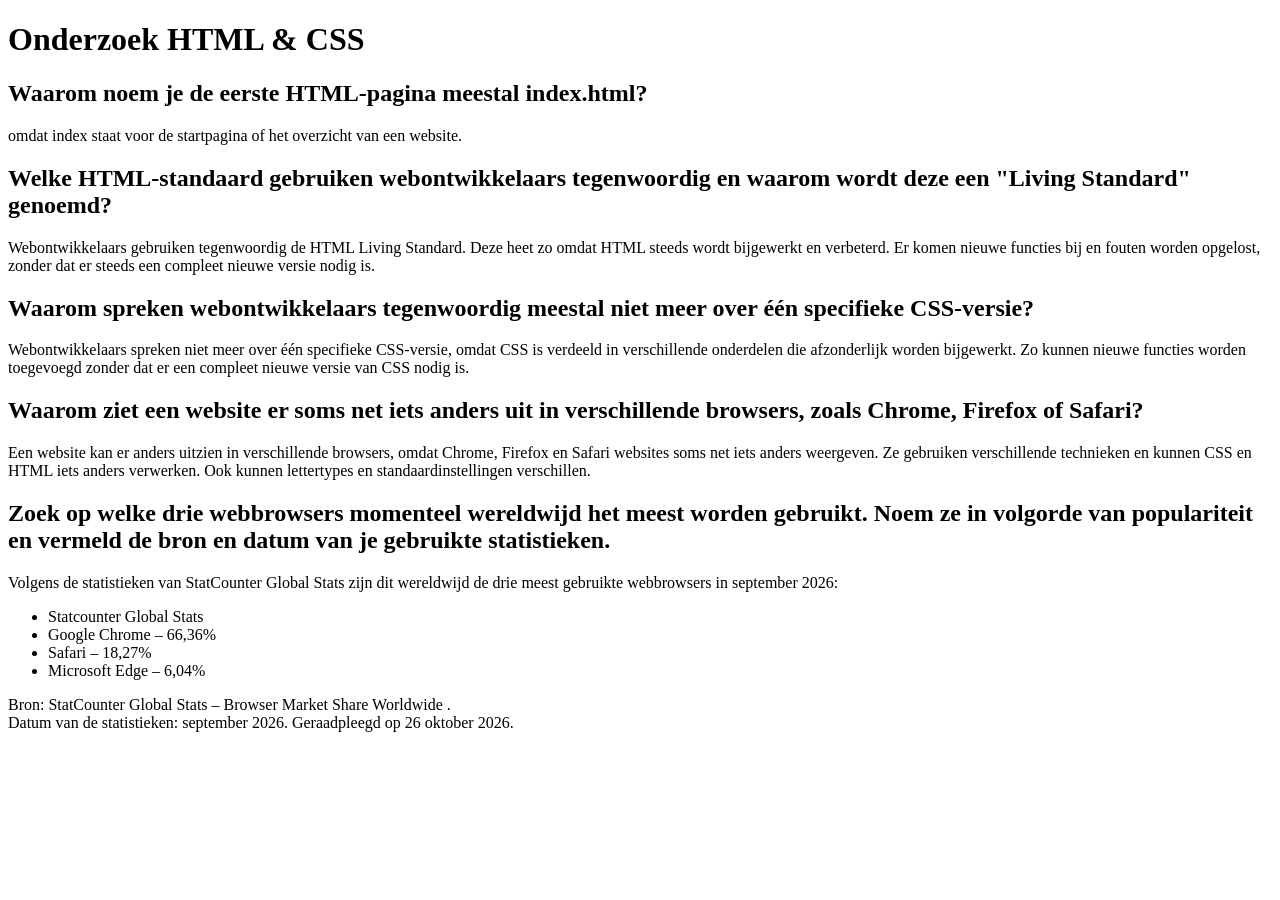
<file: onderzoek-html-css.html/index.html>
<!DOCTYPE html>
<html lang="en">
<head>
    <meta charset="UTF-8">
    <meta name="viewport" content="width=device-width, initial-scale=1.0">
    <title>Document</title>
</head>
<body>
    <h1>Onderzoek HTML & CSS</h1>
    <h2>Waarom noem je de eerste HTML-pagina meestal index.html?</h2>
    <p>omdat index staat voor de startpagina of het overzicht van een website.</p>
    <h2>Welke HTML-standaard gebruiken 
        webontwikkelaars tegenwoordig en waarom wordt deze een "Living Standard" genoemd?</h2>
        <p>Webontwikkelaars gebruiken tegenwoordig de HTML Living Standard. Deze heet zo omdat HTML steeds wordt bijgewerkt en verbeterd. Er komen nieuwe functies bij en fouten worden opgelost, zonder dat er steeds een compleet nieuwe versie nodig is.</p>
        <h2>Waarom spreken webontwikkelaars 
            tegenwoordig meestal niet meer over één specifieke CSS-versie?</h2>
            <p>Webontwikkelaars spreken niet meer over één specifieke CSS-versie, omdat CSS is verdeeld in verschillende onderdelen die afzonderlijk worden bijgewerkt. Zo kunnen nieuwe functies worden toegevoegd zonder dat er een compleet nieuwe versie van CSS nodig is.</p>
            <h2>Waarom ziet een website er soms net
            iets anders uit in verschillende browsers, zoals Chrome, Firefox of Safari?</h2>
            <p>Een website kan er anders uitzien in verschillende browsers, omdat Chrome, Firefox en Safari websites soms net iets anders weergeven. Ze gebruiken verschillende technieken en kunnen CSS en HTML iets anders verwerken. Ook kunnen lettertypes en standaardinstellingen verschillen.</p>
            <h2>Zoek op welke drie webbrowsers momenteel wereldwijd het meest worden gebruikt. Noem
                 ze in volgorde van populariteit en vermeld de
                  bron en datum van je gebruikte statistieken.</h2>
                  <p>Volgens de statistieken van StatCounter Global Stats zijn dit wereldwijd de drie meest gebruikte webbrowsers in september 2026: 
<ul>
<li>Statcounter Global Stats</li>

<li>Google Chrome – 66,36%</li>

<li>Safari – 18,27%</li>

<li>Microsoft Edge – 6,04%</li>
</ul>
Bron: StatCounter Global Stats – Browser Market Share Worldwide . <br>

Datum van de statistieken: september 2026. Geraadpleegd op 26 oktober 2026.
</p>
</body>
</html>
</file>
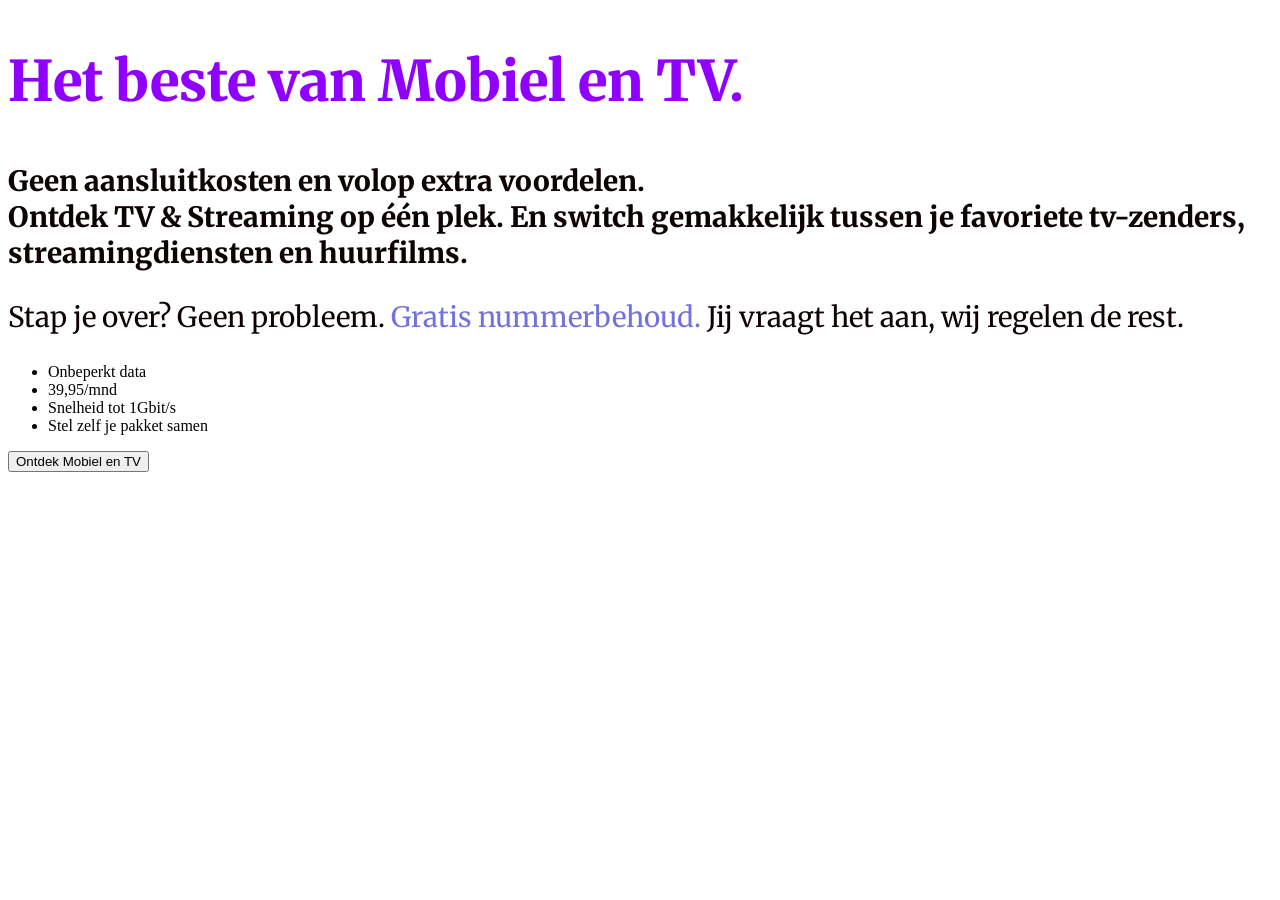
<file: opdracht-4_1/index.html>
<!DOCTYPE html>
<html lang="en">
  <head>
    <meta charset="UTF-8" />
    <meta name="viewport" content="width=device-width, initial-scale=1.0" />
    <title>Hallo Hi - Internet & Bellen</title>
    <link rel="preconnect" href="https://fonts.googleapis.com">
<link rel="preconnect" href="https://fonts.gstatic.com" crossorigin>
<link href="https://fonts.googleapis.com/css2?family=Merriweather:ital,opsz,wght@0,18..144,300..900;1,18..144,300..900&display=swap" rel="stylesheet">
    <link rel="stylesheet" href="main.css">
  </head>
  <body>
    <main class="main">
      <section class="section">
        <section class="section-left">
          <h2 class="section-title">Het beste van Mobiel en TV.</h2>
          <p class="first">
            Geen aansluitkosten en volop extra voordelen.<br />Ontdek TV &
            Streaming op één plek. En switch gemakkelijk tussen je favoriete
            tv-zenders, streamingdiensten en huurfilms.
          </p>
          <p class="section-paragraph">
            Stap je over? Geen probleem. <a href="#">Gratis nummerbehoud.</a> Jij vraagt het
            aan, wij regelen de rest.
          </p>
          <ul class="section-list">
            <li class="section-item">Onbeperkt data</li>
            <li class="section-item">39,95/mnd</li>
            <li class="section-item">Snelheid tot 1Gbit/s</li>
            <li class="section-item">Stel zelf je pakket samen</li>
          </ul>
          <button class="section-button">Ontdek Mobiel en TV</button>
        </section>
      </section>
    </main>
  </body>
</html>
</file>
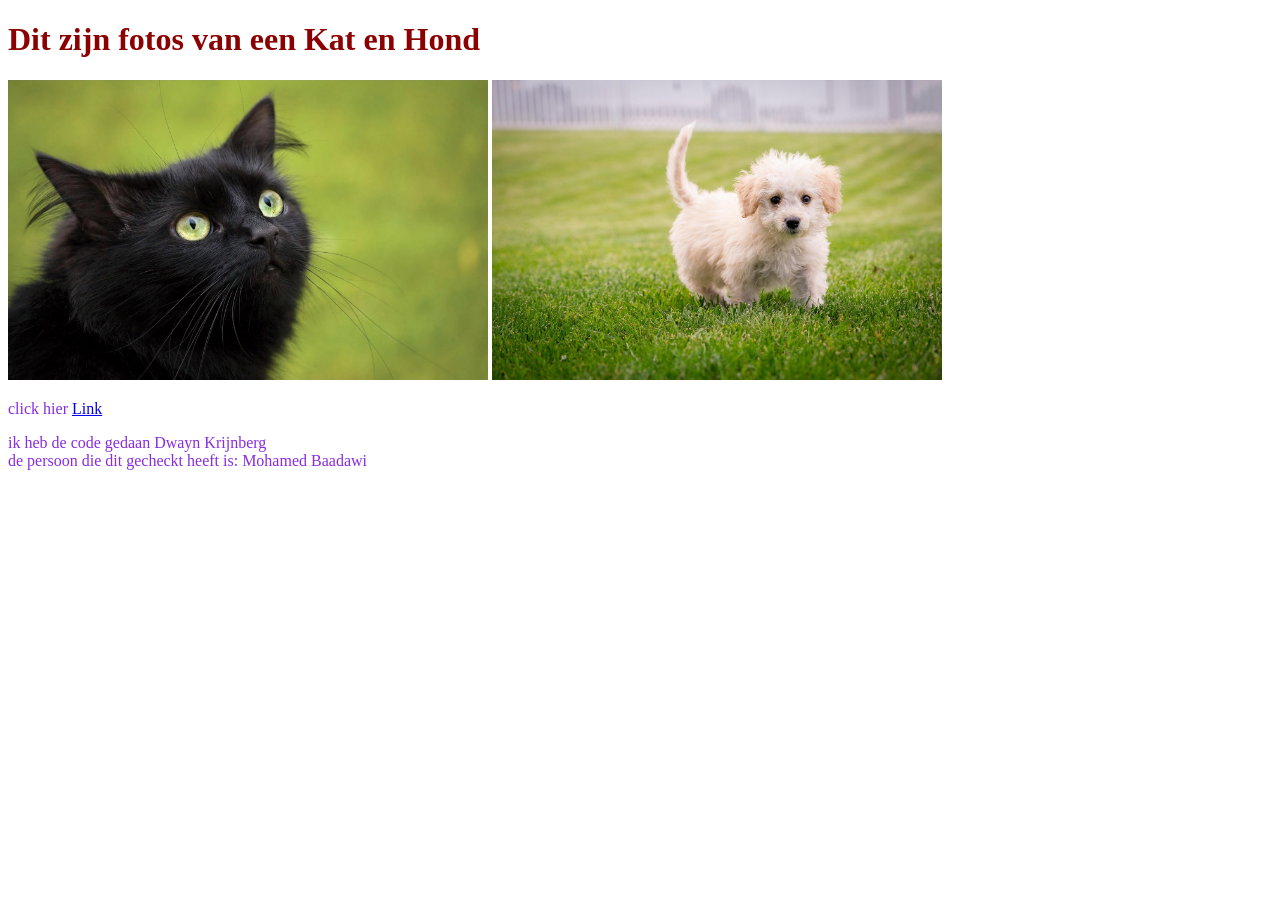
<file: opdracht_2-1/index.html>
<!DOCTYPE html>
<html lang="en">
<head>
    <meta charset="UTF-8">
    <meta name="viewport" content="width=, initial-scale=1.0">
    <title>Document</title>
    <link rel="stylesheet" href="main.css">
</head>
<body>
    <h1>Dit zijn fotos van een Kat en Hond</h1>
    <img src="hd-katten-wallpaper-met-een-zwarte-kat-en-groene-achtergrond-foto.jpg" height="300" alt="Katje"> 
<img src="puppy-5124947_1280.jpg" height="300" alt="puppie">
<p>click hier <a href="https://www.youtube.com/watch?v=ovEx1XEGuSk">Link</a></p>
<p>ik heb de code gedaan Dwayn Krijnberg <br>
de persoon die dit gecheckt heeft is: Mohamed Baadawi </p>

</body>
</html>
</file>
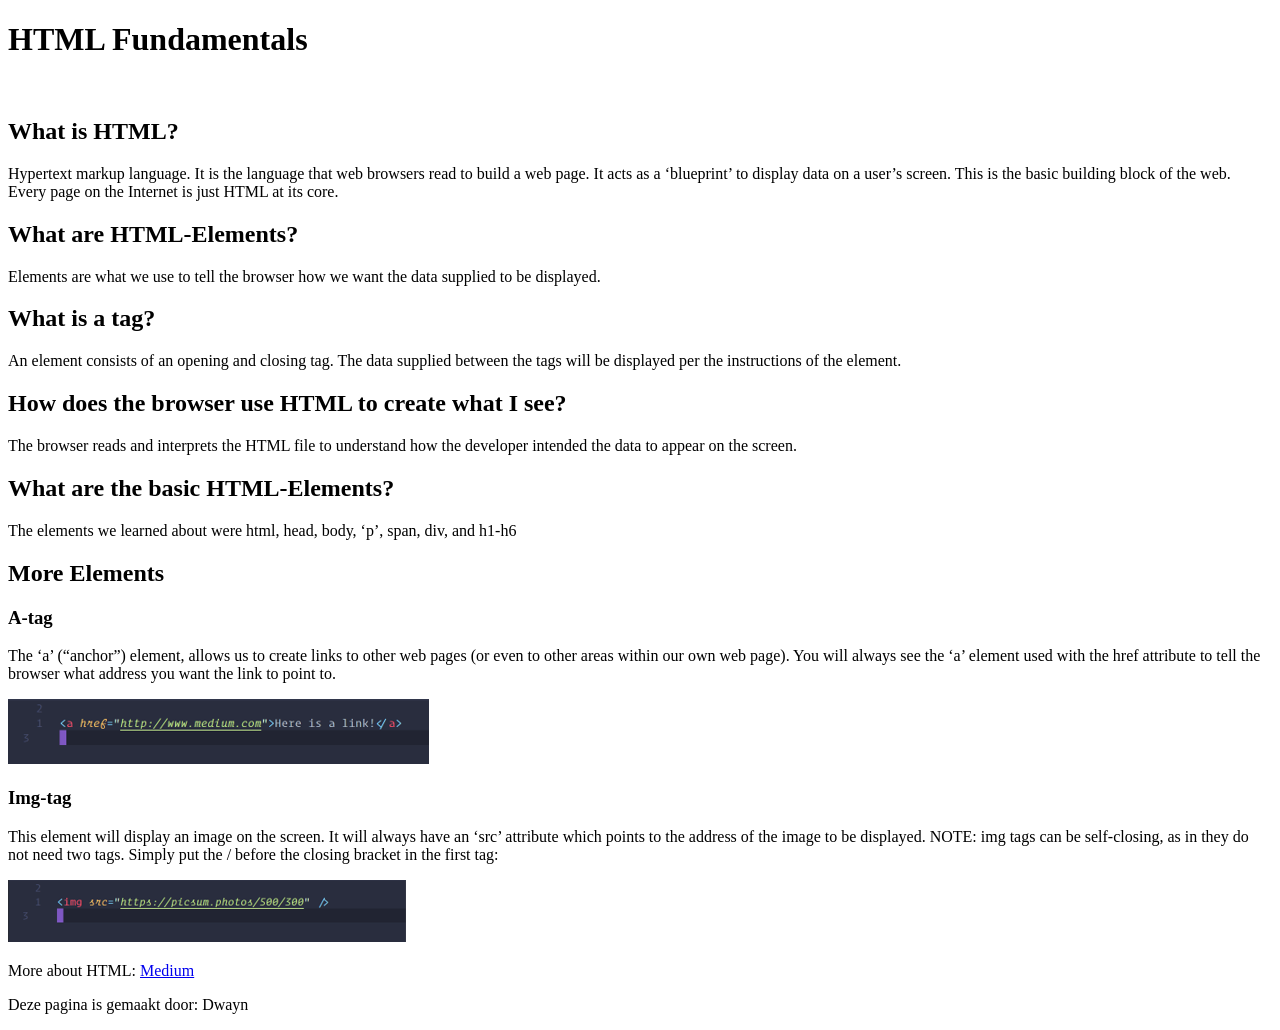
<file: opdracht_2-2/index.html>
<!DOCTYPE html>
<html lang="en">
<head>
    <meta charset="UTF-8">
    <meta name="viewport" content="width=device-width, initial-scale=1.0">
    <title>Document</title>
</head>
<body>
    <h1>HTML Fundamentals</h1>
    <br>
    <h2>What is HTML?</h2>
    <p>Hypertext markup language. It is the language that web browsers read to build a web page.
It acts as a ‘blueprint’ to display data on a user’s screen. This is the basic building block of
the web. Every page on the Internet is just HTML at its core.</p>
<h2>What are HTML-Elements? </h2>
<p>Elements are what we use to tell the browser how we want the data supplied to be
displayed.</p>
<h2>What is a tag?</h2>
<p>An element consists of an opening and closing tag. The data supplied between the tags will
be displayed per the instructions of the element.</p>
<h2>How does the browser use HTML to create what I see?</h2>
<p>The browser reads and interprets the HTML file to understand how the developer intended
the data to appear on the screen.</p>
<h2>What are the basic HTML-Elements?</h2>
<p>The elements we learned about were html, head, body, ‘p’, span, div, and h1-h6</p>
<h2>More Elements</h2>
<h3>A-tag</h3>
<p>The ‘a’ (“anchor”) element, allows us to create links to other web pages (or even to other
areas within our own web page). You will always see the ‘a’ element used with
the href attribute to tell the browser what address you want the link to point to.</p>
<img src="image-1.png" alt="11">
<h3>Img-tag</h3>
<p>This element will display an image on the screen. It will always have an ‘src’ attribute which
points to the address of the image to be displayed. NOTE: img tags can be self-closing, as in
they do not need two tags. Simply put the / before the closing bracket in the first tag:</p>
<img src="image-2.png" alt="22">
<p>More about HTML: <a href="https://medium.com/@mahendrjy/html-and-css-fundamentals-6b8f7d90911b">Medium</a></p>
<p>Deze pagina is gemaakt door: Dwayn</p>
</body>
</html>
</file>
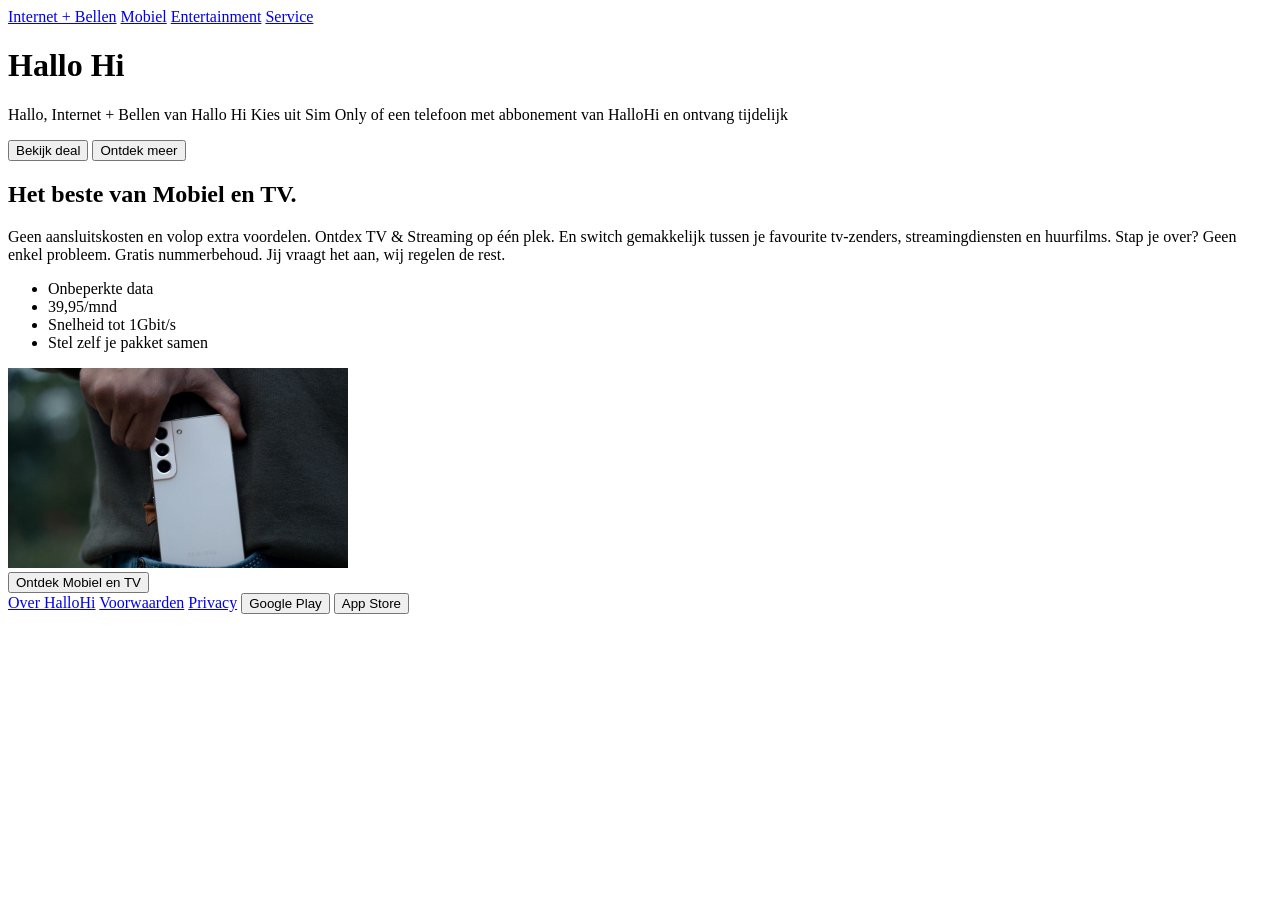
<file: opdracht_3-1/index.html>
<!DOCTYPE html>
<html lang="en">
<head>
    <meta charset="UTF-8">
    <meta name="viewport" content="width=device-width, initial-scale=1.0">
    <title>Document</title>
</head>
<body>
    <nav>
        <a href="#">Internet + Bellen</a>
       <a href="#">Mobiel</a>
        <a href="#">Entertainment</a>
       <a href="#">Service</a>
    </nav>
    <header>
       <h1>Hallo Hi</h1>
    </header>
    <section>
        <p>Hallo, Internet + Bellen van Hallo Hi Kies uit Sim Only of een telefoon
    met  abbonement van HalloHi en ontvang tijdelijk</p>
    <button>Bekijk deal</button>
    <button>Ontdek meer</button>
    </section>
    <section>
        <h2>Het beste van Mobiel en TV.</h2>
        <p>Geen aansluitskosten en volop extra voordelen.
        Ontdex TV & Streaming op één plek. En switch gemakkelijk
        tussen je favourite tv-zenders, streamingdiensten en huurfilms. 
        Stap je over? Geen enkel probleem. Gratis nummerbehoud. 
        Jij vraagt het aan, wij regelen de rest.</p>
        <ul>
            <li>Onbeperkte data</li>
            <li>39,95/mnd</li>
            <li>Snelheid tot 1Gbit/s</li>
            <li>Stel zelf je pakket samen</li>
        </ul>
        <img src="Beste-Samsung-telefoon.jpg" alt="Foto van een telefoon" height="200">
        <br> 
        <button>Ontdek Mobiel en TV</button>
    </section>
    <footer>
        <a href="#">Over HalloHi</a>
        <a href="#">Voorwaarden</a>
        <a href="#">Privacy</a> 
        <button>Google Play</button>
        <button>App Store</button>
    </footer>
</body>
</html>
</file>
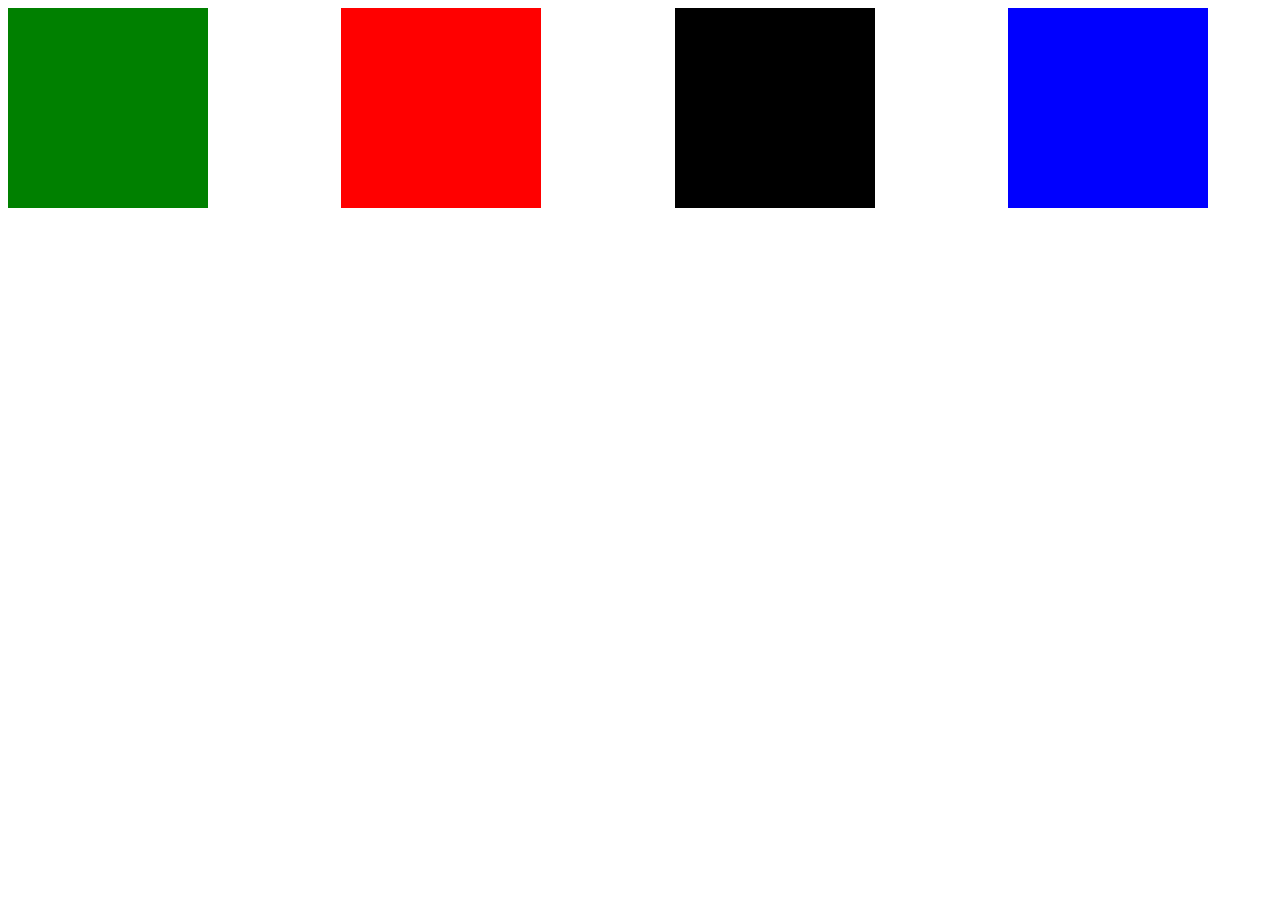
<file: opdracht_6.2/index.html>
<!DOCTYPE html>
<html lang="en">
<head>
    <meta charset="UTF-8">
    <meta name="viewport" content="width=device-width, initial-scale=1.0">
    <title>Document</title>
    <link rel="stylesheet" href="main.css">
</head>
<body>
    <div class="container">
        <div class="blauw"></div>
        <div class="black"></div>
        <div class="rood"></div>
        <div class="groen"></div>
    </div>
</body>
</html>
</file>
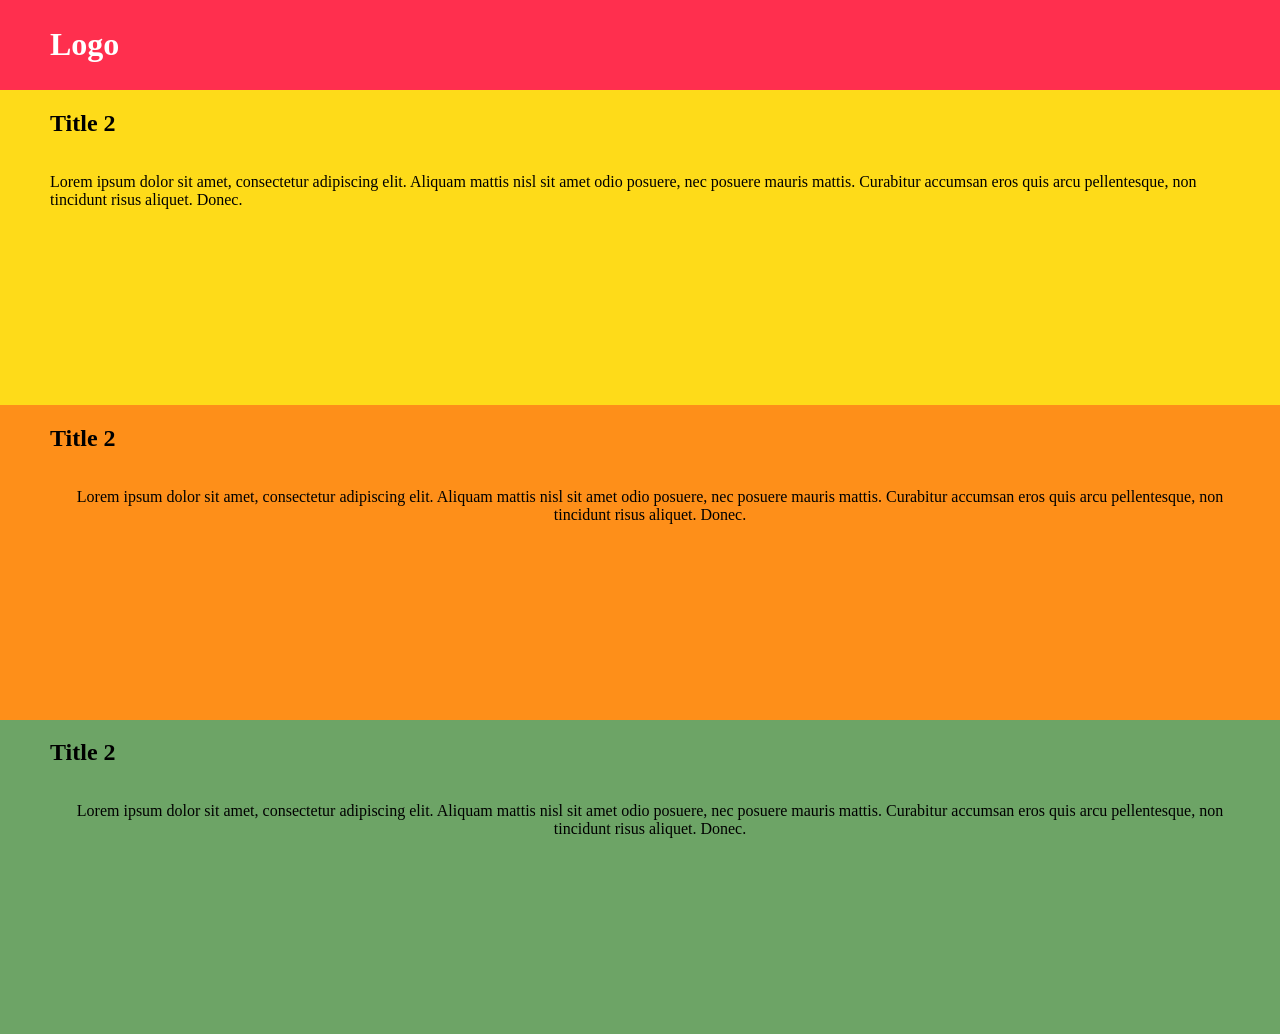
<file: opdracht_7.1/index.html>
<!DOCTYPE html>
<html lang="en">

<head>
    <meta charset="UTF-8">
    <meta name="viewport" content="width=device-width, initial-scale=1.0">
    <title>Document</title>
    <link rel="stylesheet" href="main.css">
</head>

<body>
    <header class="nav">
        <h1>Logo</h1>
        <div class="menu"></div>
    </header>

    <section class="title1">
        <h2>Title 2</h2>
        <p>Lorem ipsum dolor sit amet, consectetur adipiscing elit. Aliquam mattis nisl sit amet odio posuere, nec
            posuere mauris mattis. Curabitur accumsan eros quis arcu pellentesque, non tincidunt risus aliquet. Donec.
        </p>
    </section>

    <div class="title2">
        <h2>Title 2</h2>
        <p>Lorem ipsum dolor sit amet, consectetur adipiscing elit. Aliquam mattis nisl sit amet odio posuere, nec
            posuere mauris mattis. Curabitur accumsan eros quis arcu pellentesque, non tincidunt risus aliquet. Donec.
        </p>
    </div>

    <div class="title3">
        <h2>Title 2</h2>
        <p>Lorem ipsum dolor sit amet, consectetur adipiscing elit. Aliquam mattis nisl sit amet odio posuere, nec
            posuere mauris mattis. Curabitur accumsan eros quis arcu pellentesque, non tincidunt risus aliquet. Donec.
        </p>
    </div>

</body>

</html>
</file>
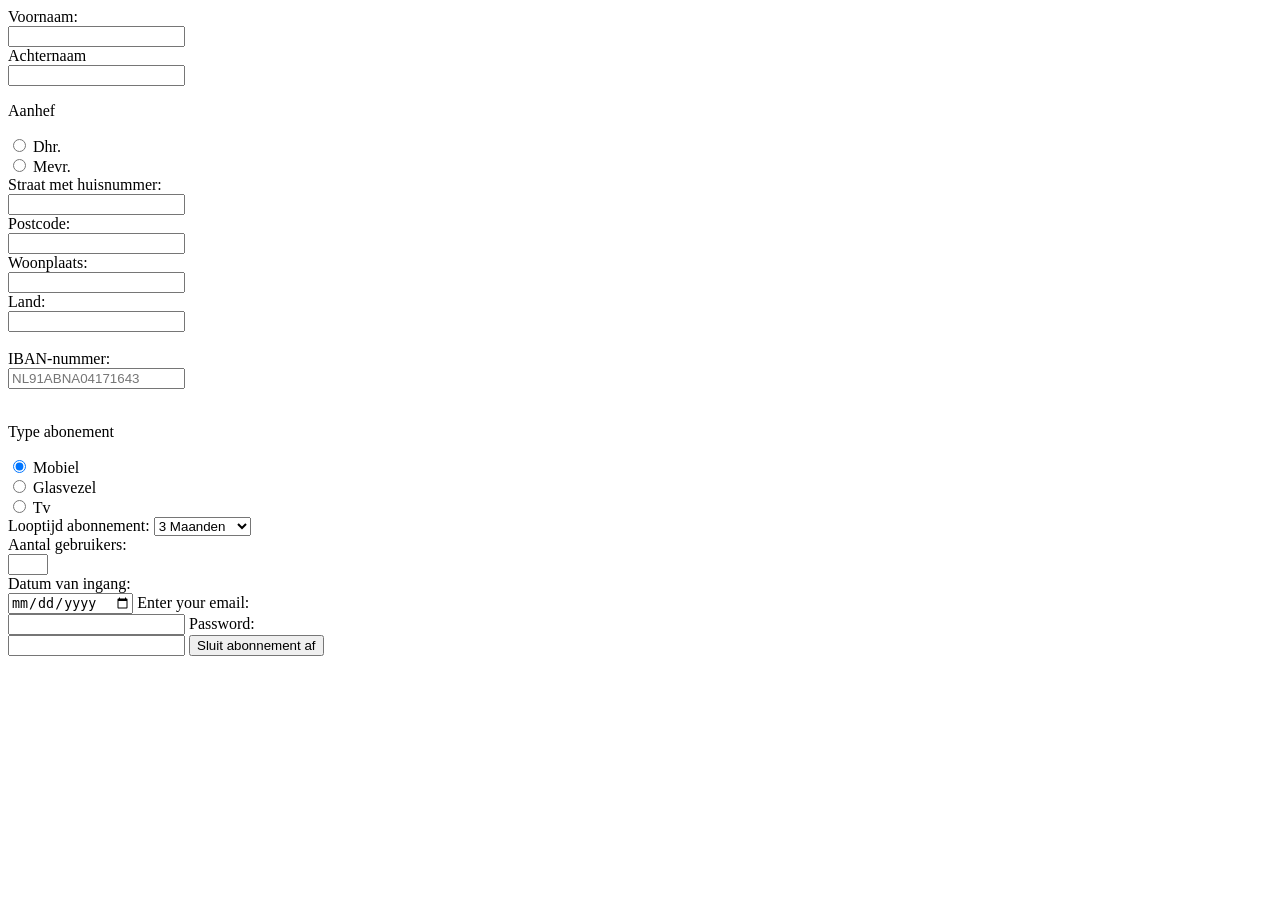
<file: w3_2-hallohi-abonnementsformulier/index.html>
<!DOCTYPE html>
<html lang="en">

<head>
     <meta charset="UTF-8">
     <meta name="viewport" content="width=device-width, initial-scale=1.0">
     <title>Document</title>
</head>

<body>
     <form>
          <label for="fname">Voornaam:</label><br>
          <input type="text" id="fname" name="fname"><br>
          <label for="lname">Achternaam</label><br>
          <input type="text" id="lname" name="lname">

          <p>Aanhef</p>


          <input type="radio" id="dhr." name="fav_language" value="Dhr." checked>
          <label for="dhr.">Dhr.</label><br>
          <input type="radio" id="mevr." name="fav_language" value="Mevr.">
          <label for="mevr.">Mevr.</label><br>



          <label for="snummer">Straat met huisnummer:</label><br>
          <input type="text" id="snummer" name="snummer" pattern="[A-Za-z0-9]"><br>



          <label for="pcode">Postcode:</label><br>
          <input type="text" id="pcode" name="pcode"><br>



          <label for="wplaats">Woonplaats:</label><br>
          <input type="text" id="wplaats" name="wplaats"><br>



          <label for="land">Land:</label><br>
          <input type="text" id="land" name="land"><br>

          <br>


          <label for="IBAN-nummer">IBAN-nummer:</label> <br>
          <input type="text" pattern="[A-Z]{2}" required placeholder="NL91ABNA04171643"> <br>

          <br>


          <p>Type abonement</p>
          <input type="radio" id="mobiel" name="fav_language" value="Mobiel" checked>
          <label for="mobiel">Mobiel</label><br>
          <input type="radio" id="glasvezel" name="fav_language" value="Glasvezel">
          <label for="glasvezel">Glasvezel</label><br>
          <input type="radio" id="tv" name="fav_language" value="Tv">
          <label for="tv">Tv</label><br>

          <label for="looptijd">Looptijd abonnement:</label>

          <select name="looptijd" id="looptijd">
               <option value="3 Maanden">3 Maanden</option>
               <option value="12 Maanden">12 Maanden</option>
               <option value="24 Maanden">24 Maanden</option>
               <option value="36 Maanden">36 Maanden</option>
          </select> <br>

          <label for="quantity">Aantal gebruikers:</label> <br>
          <input type="number" id="quantity" name="quantity" min="1" max="4"> <br>

          <label for="datum">Datum van ingang:</label> <br>
          <input type="date" id="datum" name="datum" min="2026-11-18" required>



          <label for="email">Enter your email:</label> <br>
          <input type="email" id="email" name="email">



          <label for="pwd">Password:</label> <br>
          <input type="password" id="pwd" name="pwd">
          <input type="submit" value="Sluit abonnement af">
     </form>
</body>

</html>
</file>
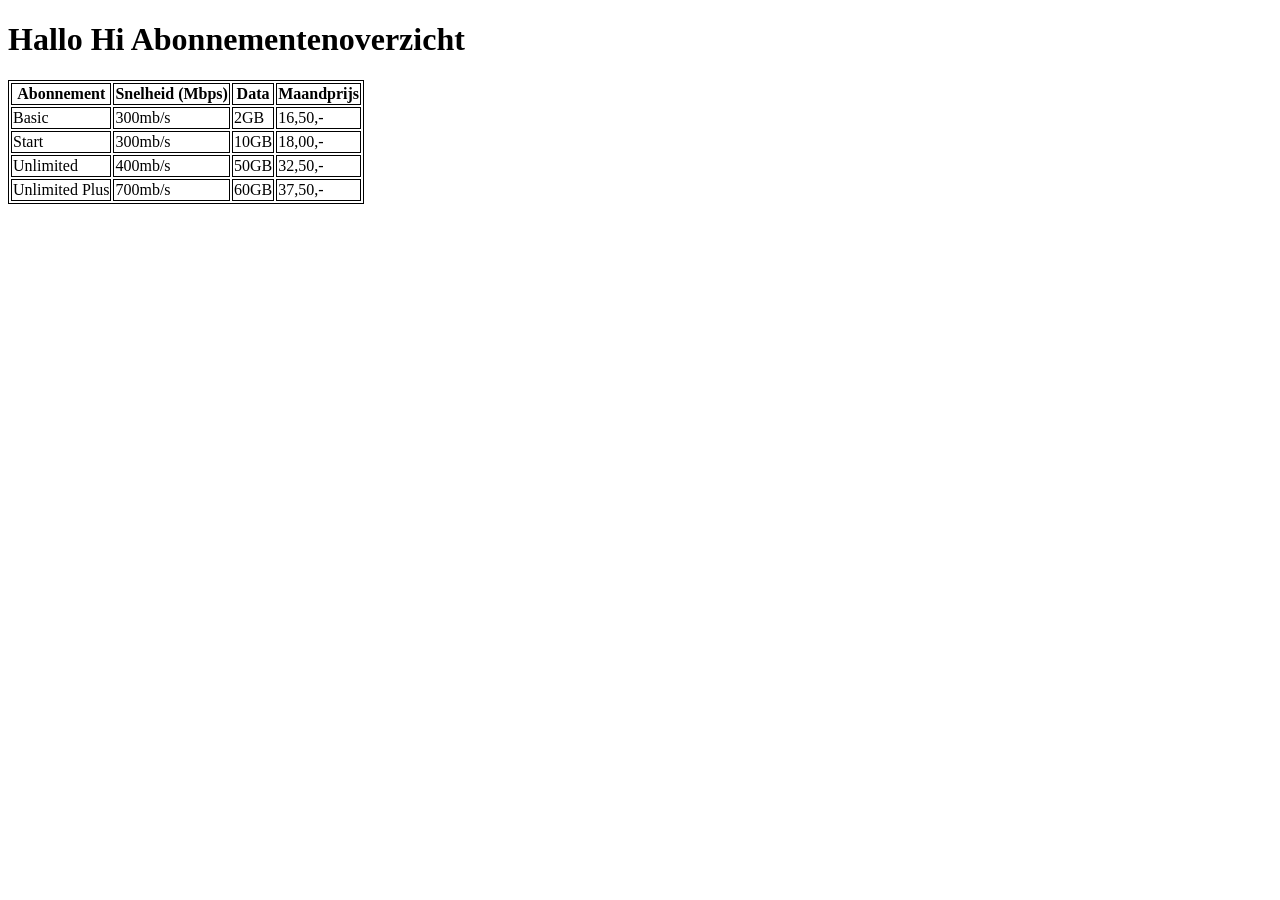
<file: w3_3-hellohi-abbonementoverzicht/index.html>
<!DOCTYPE html>
<html lang="en">
<head>
    <meta charset="UTF-8">
    <meta name="viewport" content="width=device-width, initial-scale=1.0">
    <title>Document</title>
</head>
<link rel="stylesheet" href="main.css">
<body>
    <H1>Hallo Hi Abonnementenoverzicht</H1>

    <table>
        <thead>
            <tr>
                <th>Abonnement</th>
                <th>Snelheid (Mbps)</th>
                <th>Data</th>
                <th>Maandprijs</th>
            </tr>
        </thead>

        <tbody>
            <tr>
                <td>Basic</td>
                <td>300mb/s</td>
                <td>2GB</td>
                <td>16,50,-</td>
            </tr>
            <tr>
                <td>Start</td>
                <td>300mb/s</td>
                <td>10GB</td>
                <td>18,00,-</td>
            </tr>
            <tr>
                <td>Unlimited</td>
                <td>400mb/s</td>
                <td>50GB</td>
                <td>32,50,-</td>
            </tr>
            <tr>
                <td>Unlimited Plus</td>
                <td>700mb/s</td>
                <td>60GB</td>
                <td>37,50,-</td>
            </tr>

        </tbody>
    </table>
</body>
</html>
</file>
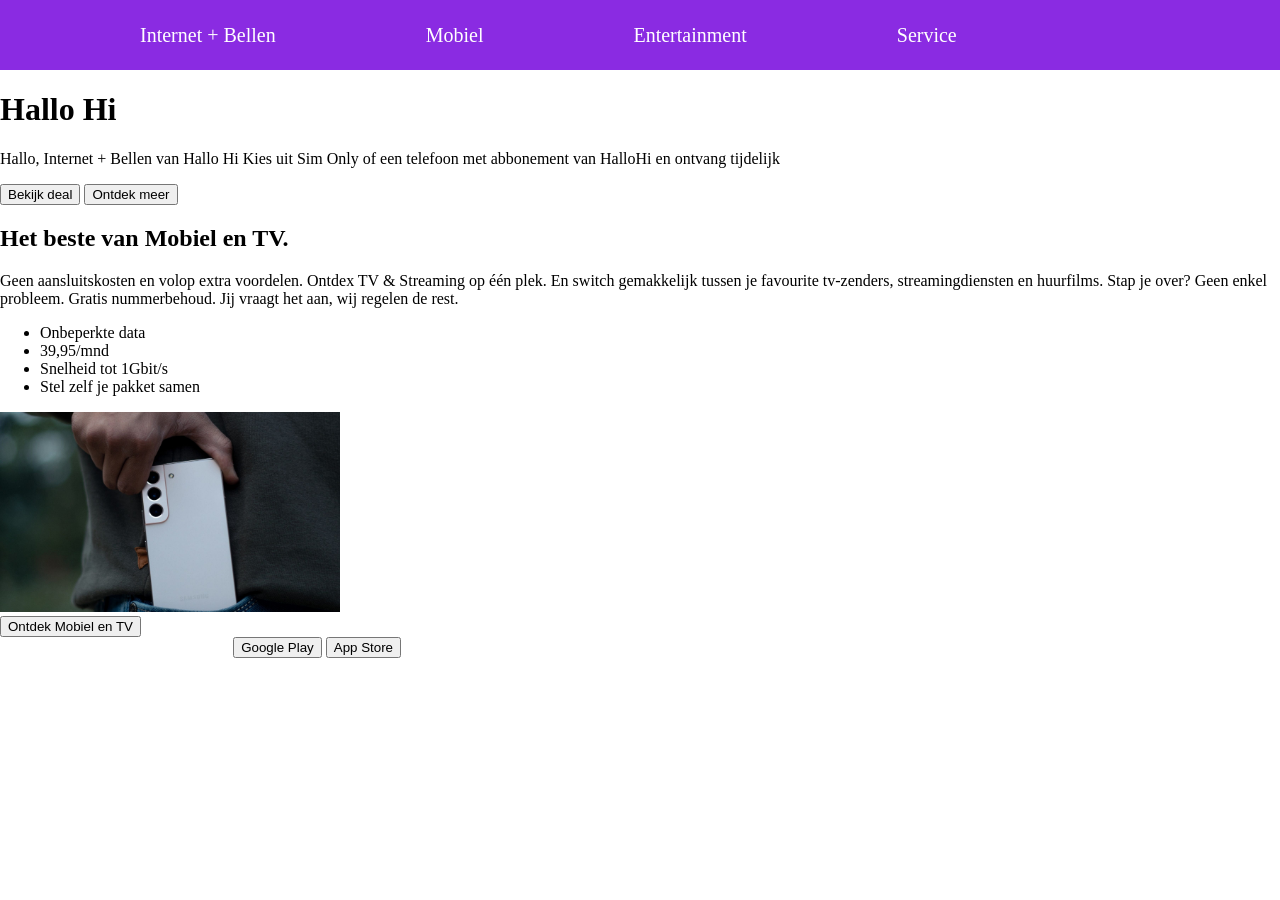
<file: w4_3-hallohi-lander/index.html>
<!DOCTYPE html>
<html lang="en">
<head>
    <meta charset="UTF-8">
    <meta name="viewport" content="width=device-width, initial-scale=1.0">
    <title>Document</title>
    <link rel="stylesheet" href="main.css">
</head>
<body>
    <nav>
        <ul>
      <li>  <a href="#">Internet + Bellen</a> </li>
      <li> <a href="#">Mobiel</a> </li>
        <li><a href="#">Entertainment</a> </li>
        <li> 
            <a href="#">Service</a> 
            <ul class="dropDown">
                <li><a href="#">Hulp nodig?</a></li>
                <li><a href="#">Hulp met Internet</a></li>
                <li><a href="#">Hulp met Mobiel</a></li>
                <li><a href="#">Hulp met Tv</a></li>
                <li><a href="#">Abbonement wijzigen</a></li>
                <li><a href="#">Overstappen</a></li>
                <li><a href="#">Storing melden</a></li>
            </ul>
        </li>
        
        </ul>
    </nav>
    <header>
       <h1>Hallo Hi</h1>
    </header>
    <section>
        <p>Hallo, Internet + Bellen van Hallo Hi Kies uit Sim Only of een telefoon
    met  abbonement van HalloHi en ontvang tijdelijk</p>
    <button>Bekijk deal</button>
    <button>Ontdek meer</button>
    </section>
    <section>
        <h2>Het beste van Mobiel en TV.</h2>
        <p>Geen aansluitskosten en volop extra voordelen.
        Ontdex TV & Streaming op één plek. En switch gemakkelijk
        tussen je favourite tv-zenders, streamingdiensten en huurfilms. 
        Stap je over? Geen enkel probleem. Gratis nummerbehoud. 
        Jij vraagt het aan, wij regelen de rest.</p>
        <ul>
            <li>Onbeperkte data</li>
            <li>39,95/mnd</li>
            <li>Snelheid tot 1Gbit/s</li>
            <li>Stel zelf je pakket samen</li>
        </ul>
        <img src="Beste-Samsung-telefoon.jpg" alt="Foto van een telefoon" height="200">
        <br> 
        <button>Ontdek Mobiel en TV</button>
    </section>
    <footer>
        <a href="#">Over HalloHi</a>
        <a href="#">Voorwaarden</a>
        <a href="#">Privacy</a> 
        <button>Google Play</button>
        <button>App Store</button>
    </footer>
</body>
</html>
</file>
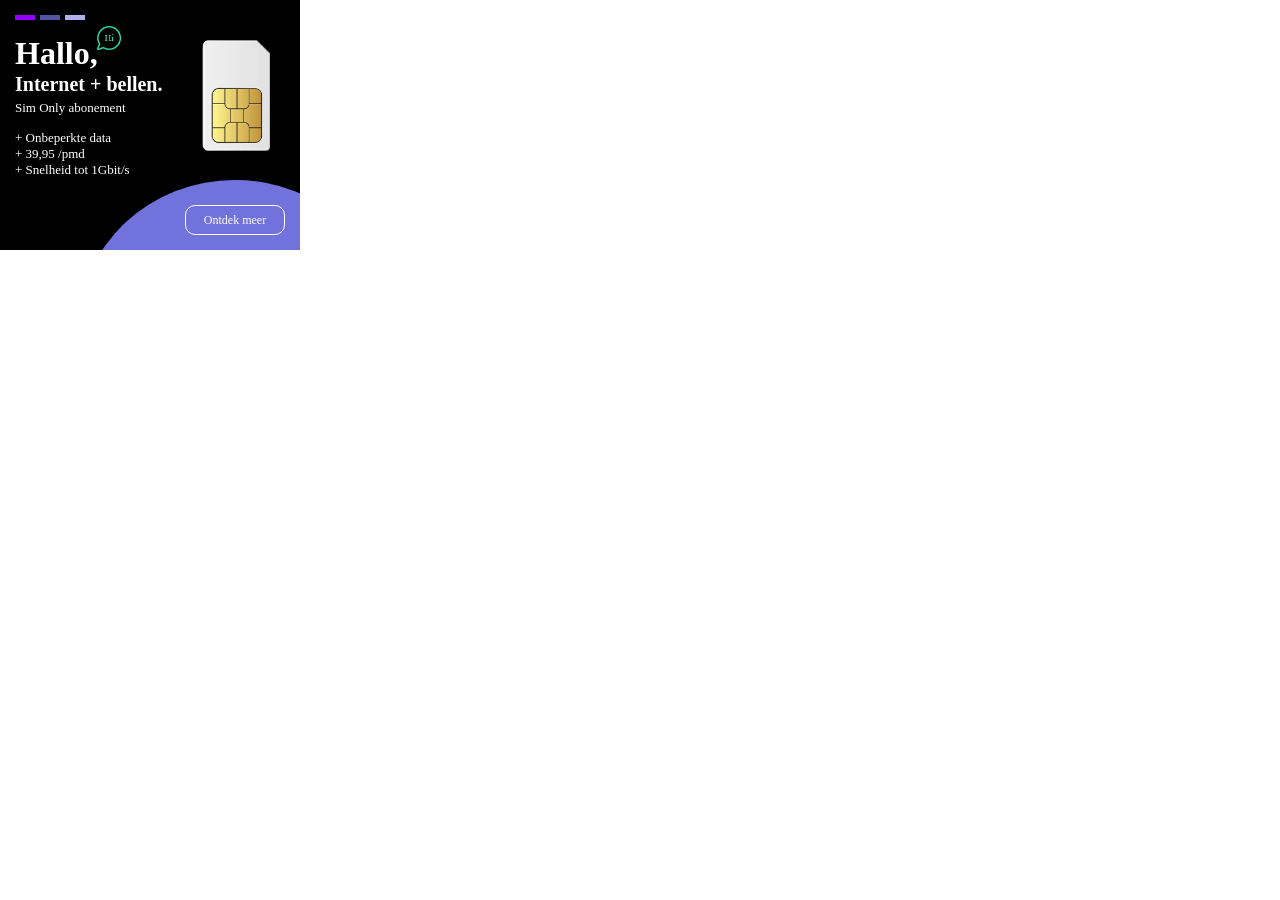
<file: w5_1-hellohi-bannerformaten/300x250/index.html>
<!DOCTYPE html>
<html lang="en">
<head>
    <meta charset="UTF-8">
    <meta name="viewport" content="width=device-width, initial-scale=1.0">
    <title>300x250</title>
    <link rel="stylesheet" href="style.css">
</head>
<body>
    <div class="stage bannerSize">
        <div class="box">
            <div class="box1"></div>  
            <div class="box2"></div>
            <div class="box3"></div>
        </div>


         <h1 class="titleText">Hallo,</h1>
         <img class="hiImg" src="images/hi.png" alt="hi logo image">
         <h2 class="subText">Internet + bellen.</h2>
         <p class="productText">Sim Only abonement</p>
        <ul class="uspText">  
            <li>+ Onbeperkte data</li>
            <li>+ 39,95 /pmd</li>
            <li>+ Snelheid tot 1Gbit/s</li>
        </ul>
        <div class="circle"></div>
        <img class="simImg" src="images/simKaart.png" alt="Foto van een simKaart">
        <div class="btn"> <p class="btnText">Ontdek meer</p></div>

    </div>
    
</body>
</html>
</file>
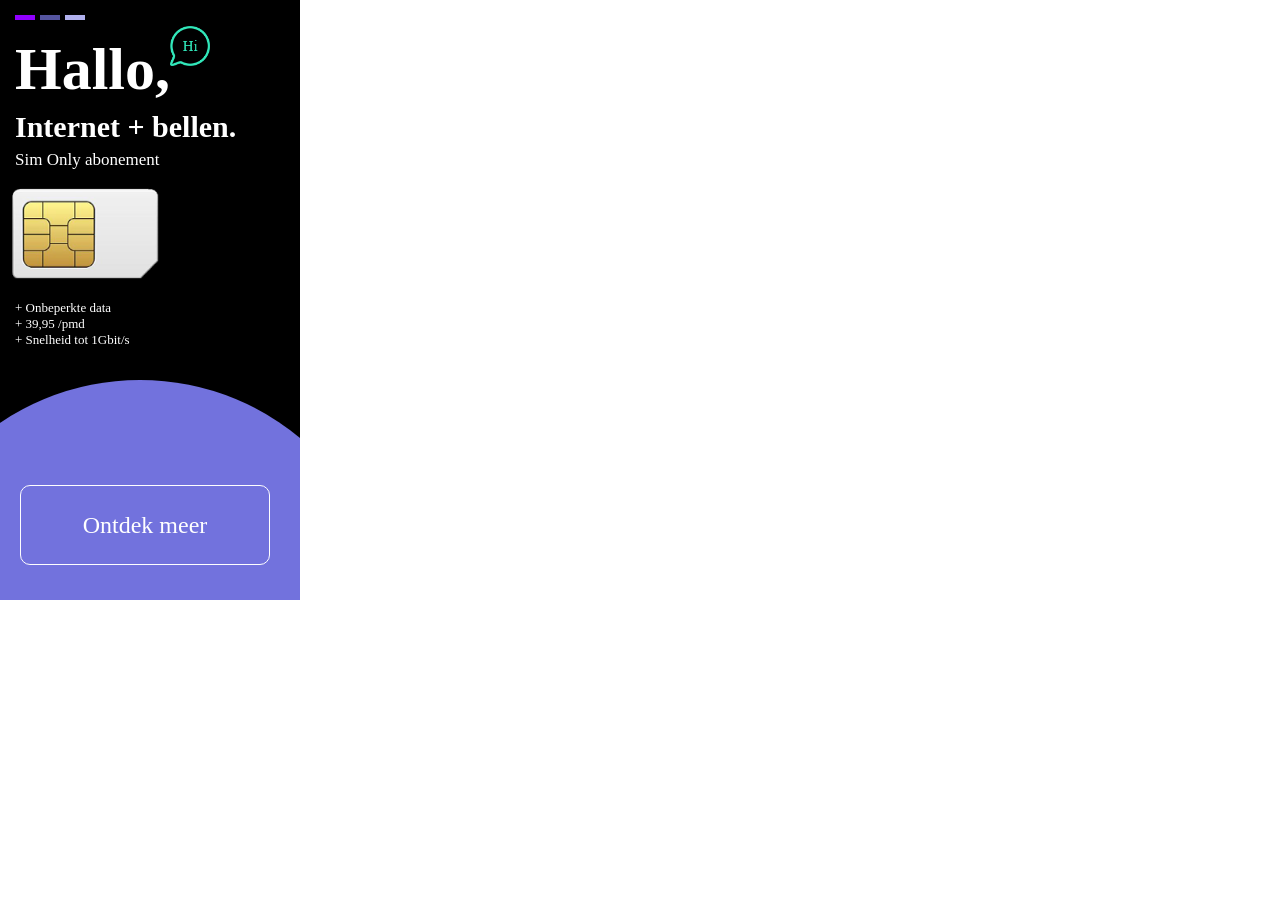
<file: w5_1-hellohi-bannerformaten/300x600/index.html>
<!DOCTYPE html>
<html lang="en">
<head>
    <meta charset="UTF-8">
    <meta name="viewport" content="width=device-width, initial-scale=1.0">
    <title>300x600</title>
    <link rel="stylesheet" href="style.css">
</head>
<body>
    <div class="stage bannerSize">
        <div class="box">
            <div class="box1"></div>  
            <div class="box2"></div>
            <div class="box3"></div>
        </div>


         <h1 class="titleText">Hallo,</h1>
         <img class="hiImg" src="images/hi.png" alt="hi logo image">
         <h2 class="subText">Internet + bellen.</h2>
         <p class="productText">Sim Only abonement</p>
        <ul class="uspText">  
            <li>+ Onbeperkte data</li>
            <li>+ 39,95 /pmd</li>
            <li>+ Snelheid tot 1Gbit/s</li>
        </ul>
        <div class="circle"></div>
        <img class="simImg" src="images/simKaart.png" alt="Foto van een simKaart">
        <div class="btn"> <p class="btnText">Ontdek meer</p></div>

    </div>
    
</body>
</html>
</file>
<file: opdracht-4_1/main.css>
h2{
color: #9000ff;
font-family: "Merriweather", serif;
font-weight: 800;
font-size: 56px;
}

p{
color: #0d0303;
font-family: "Merriweather", serif;
font-size: 28px;
}

.first{
    font-weight: 800;
}

a{
color: #7272dd;
font-family: "Merriweather", serif;
text-decoration: none;
}
</file>
<file: opdracht_2-1/main.css>
h1{
    color: darkred;
}
p{
    color: blueviolet;
}
</file>
<file: opdracht_6.2/main.css>
.container{
display: flex;
justify-content: space-between;
width: 1200px;
}

.blauw{
   background-color: blue;
   width: 200px;
   height: 200px;
   order: 4;
}

.black{
    background-color: black;
     width: 200px;
   height: 200px;
   order: 3;
}

.rood{
    background-color: red;
     width: 200px;
   height: 200px;
   order: 2;
}

.groen{
    background-color: green;
     width: 200px;
   height: 200px;
   order: 1;
}
</file>
<file: opdracht_7.1/main.css>
body {
    margin: 0;
    padding: 0;
    box-sizing: border-box;
}

.nav {
    background-color: rgb(120, 120, 235);
    color: white;
    padding: 5px 15px;
    display: flex;
    justify-content: space-between;
    align-items: center;
}

.menu {
    width: 20px;
    height: 20px;
    background-color: white;
}

.title1 {
    display: flex;
    background-color: rgb(126, 223, 223);
    color: white;
    justify-content: center;
    flex-direction: column;
    align-items: center;
    padding: 30px;
    text-align: center;
}

.title2 {
    display: flex;
    background-color: rgb(205, 91, 220);
    color: white;
    justify-content: center;
    flex-direction: column;
    align-items: center;
    padding: 30px;
    text-align: center;
}

.title3 {
    display: flex;
    background-color: rgb(31, 27, 91);
    color: white;
    justify-content: center;
    flex-direction: column;
    align-items: center;
    padding: 30px;
    text-align: center;
}


/* Tablet */
@media (min-width:768px) {
    .menu {
        display: none;
    }

    .nav {
        background-color: rgb(243, 132, 167);
        justify-content: center;
    }

    .title1 {
        background-color: rgb(237, 73, 92);
        justify-content: flex-start;
        flex-direction: column;
        align-items: flex-start;
        text-align: left;
        padding-left: 20px;
        padding-bottom: 180px;
        padding-top: 0px;
    }

    .title2 {
        background-color: rgb(88, 88, 255);
        justify-content: flex-start;
        flex-direction: column;
        align-items: flex-start;
        padding-left: 20px;
        padding-bottom: 180px;
        padding-top: 0px;
    }

    .title3 {
        background-color: rgb(0, 60, 255);
        justify-content: flex-start;
        flex-direction: column;
        align-items: flex-start;
        padding-left: 20px;
        padding-bottom: 180px;
        padding-top: 0px;
    }
}

@media (min-width:1024px) {
    .nav {
        justify-content: flex-start;
        background-color: rgb(255, 47, 78);
                padding-left: 50px;
    }

    .title1 {
        background-color: rgb(254, 219, 25);
        color: black;
        padding-left: 50px;
        padding-bottom: 180px;
        padding-top: 0px;
    }

    .title2 {
        background-color: rgb(254, 143, 25);
        color: black;
        padding-left: 50px;
        padding-bottom: 180px;
        padding-top: 0px;
    }

    .title3 {
        background-color: rgb(109, 164, 102);
        color: black;
        padding-left: 50px;
        padding-bottom: 180px;
        padding-top: 0px;
    }
}
</file>
<file: w3_3-hellohi-abbonementoverzicht/main.css>
table, th, td {
    border: 1px solid black;
}
</file>
<file: w4_3-hallohi-lander/main.css>
body{
    margin: 0;
}

nav{
    display: flex;
    background-color: blueviolet;
    height: 70px;
   
    padding: 0 100px;
}

nav li{
    position: relative;
    list-style: none;
    
}

nav ul{
    display: flex;
     gap: 150px;
    font-size: 20px;
    justify-content: flex-start;
    align-items: center;
}

a{
    text-decoration: none;
 color: white;
}
.dropDown{
    display: none;
    flex-direction: column;
    background-color: blueviolet;
    position: absolute;
}

nav li:hover > .dropDown {
    display: flex;
}
</file>
<file: w5_1-hellohi-bannerformaten/300x250/style.css>
*{
    margin: 0;
    padding: 0;
    box-sizing: border-box;
}


.stage {  
    position: relative;
    cursor: pointer;
    
    -webkit-box-sizing: border-box;
   -moz-box-sizing: border-box;
   box-sizing: border-box;    
   overflow: hidden;    
}

.bannerSize{ 
    width: 300px; 
    height: 250px; 
    background-color: black;
}

.box{
    width: 20px;
    height: 10px;
}

.box1,
.box2,
.box3{
    position: absolute;
    width: 20px;
    height: 5px;
    left: 15px;
    top: 15px;
}

.box1{
    background-color: #9000ff;
}

.box2{
    background-color: #55559f;
    left: 40px;
}

.box3{
    background-color: #b0b0ed;
    left: 65px;
}

.titleText{
    position: absolute;
    top: 35px;
    left: 15px;
    color: white;
}

.hiImg{
    position: absolute;
    left: 97px;
    top: 26px;
    width: 24px;
    height: auto;
}

.subText{
    position: absolute;
   left: 15px;
    top: 73px;
    font-size: 20px;
    color: white;
}

.productText{
     position: absolute;
   left: 15px;
    top: 100px;
    color: white;
    font-size: 13px;
}

.uspText{
    position: absolute;
    color: white;
    left: 15px;
    top: 130px;
    font-size: 13px;
    list-style-type: none;
}

.circle{
    position: absolute;
    right: -90px;
    bottom: -220px;
    width: 310px;
    height: 290px;
    background-color: #7272dd;
    border-radius: 50%;
}

.simImg{
    position: absolute;
    right: 30px;
    top: 40px;
    width: 68px;
    height: auto;
}

.btn{
    width: 100px;
    height: 30px;
    position: absolute;
    bottom: 15px;
    right: 15px;
    border-radius: 10px;
    border-width: thin;
   border-color: #fefeff;
   border-style: solid;
   background-color: rgba(114, 114, 221, 0);

   display: flex;
   justify-content: center;
   align-items: center;
}

.btnText{
    color: #ffffff;
   position: absolute;
font-size: 12px;
}
</file>
<file: w5_1-hellohi-bannerformaten/300x600/style.css>
*{
    margin: 0;
    padding: 0;
    box-sizing: border-box;
}


.stage {  
    position: relative;
    cursor: pointer;
    
    -webkit-box-sizing: border-box;
   -moz-box-sizing: border-box;
   box-sizing: border-box;    
   overflow: hidden;    
}

.bannerSize{ 
    width: 300px; 
    height: 600px; 
    background-color: black;
}

.box{
    width: 20px;
    height: 10px;
}

.box1,
.box2,
.box3{
    position: absolute;
    width: 20px;
    height: 5px;
    left: 15px;
    top: 15px;
}

.box1{
    background-color: #9000ff;
}

.box2{
    background-color: #55559f;
    left: 40px;
}

.box3{
    background-color: #b0b0ed;
    left: 65px;
}

.titleText{
    position: absolute;
    top: 35px;
    left: 15px;
    color: white;
    font-size: 60px;
}

.hiImg{
    position: absolute;
    right: 90px;
    top: 26px;
    width: 40px;
    height: auto;
}

.subText{
    position: absolute;
   left: 15px;
    top: 110px;
    font-size: 30px;
    color: white;
}

.productText{
     position: absolute;
   left: 15px;
    top: 150px;
    color: white;
    font-size: 17px;
}

.uspText{
    position: absolute;
    color: white;
    left: 15px;
    top: 300px;
    font-size: 13px;
    list-style-type: none;
}

.circle{
    position: absolute;
    right: -90px;
    bottom: -280px;
    width: 500px;
    height: 500px;
    background-color: #7272dd;
    border-radius: 50%;
}

.simImg{
    position: absolute;
    right: 170px;
    top: 160px;
    width: 90px;
    height: auto;
    transform: rotate(90deg);
}

.btn{
    width: 250px;
    height: 80px;
    position: absolute;
left: 20px;
bottom: 35px;
    border-radius: 10px;
    border-width: thin;
   border-color: #fefeff;
   border-style: solid;
   background-color: rgba(114, 114, 221, 0);

   display: flex;
   justify-content: center;
   align-items: center;
}

.btnText{
    color: #ffffff;
   position: absolute;
font-size: 24px;
}
</file>
